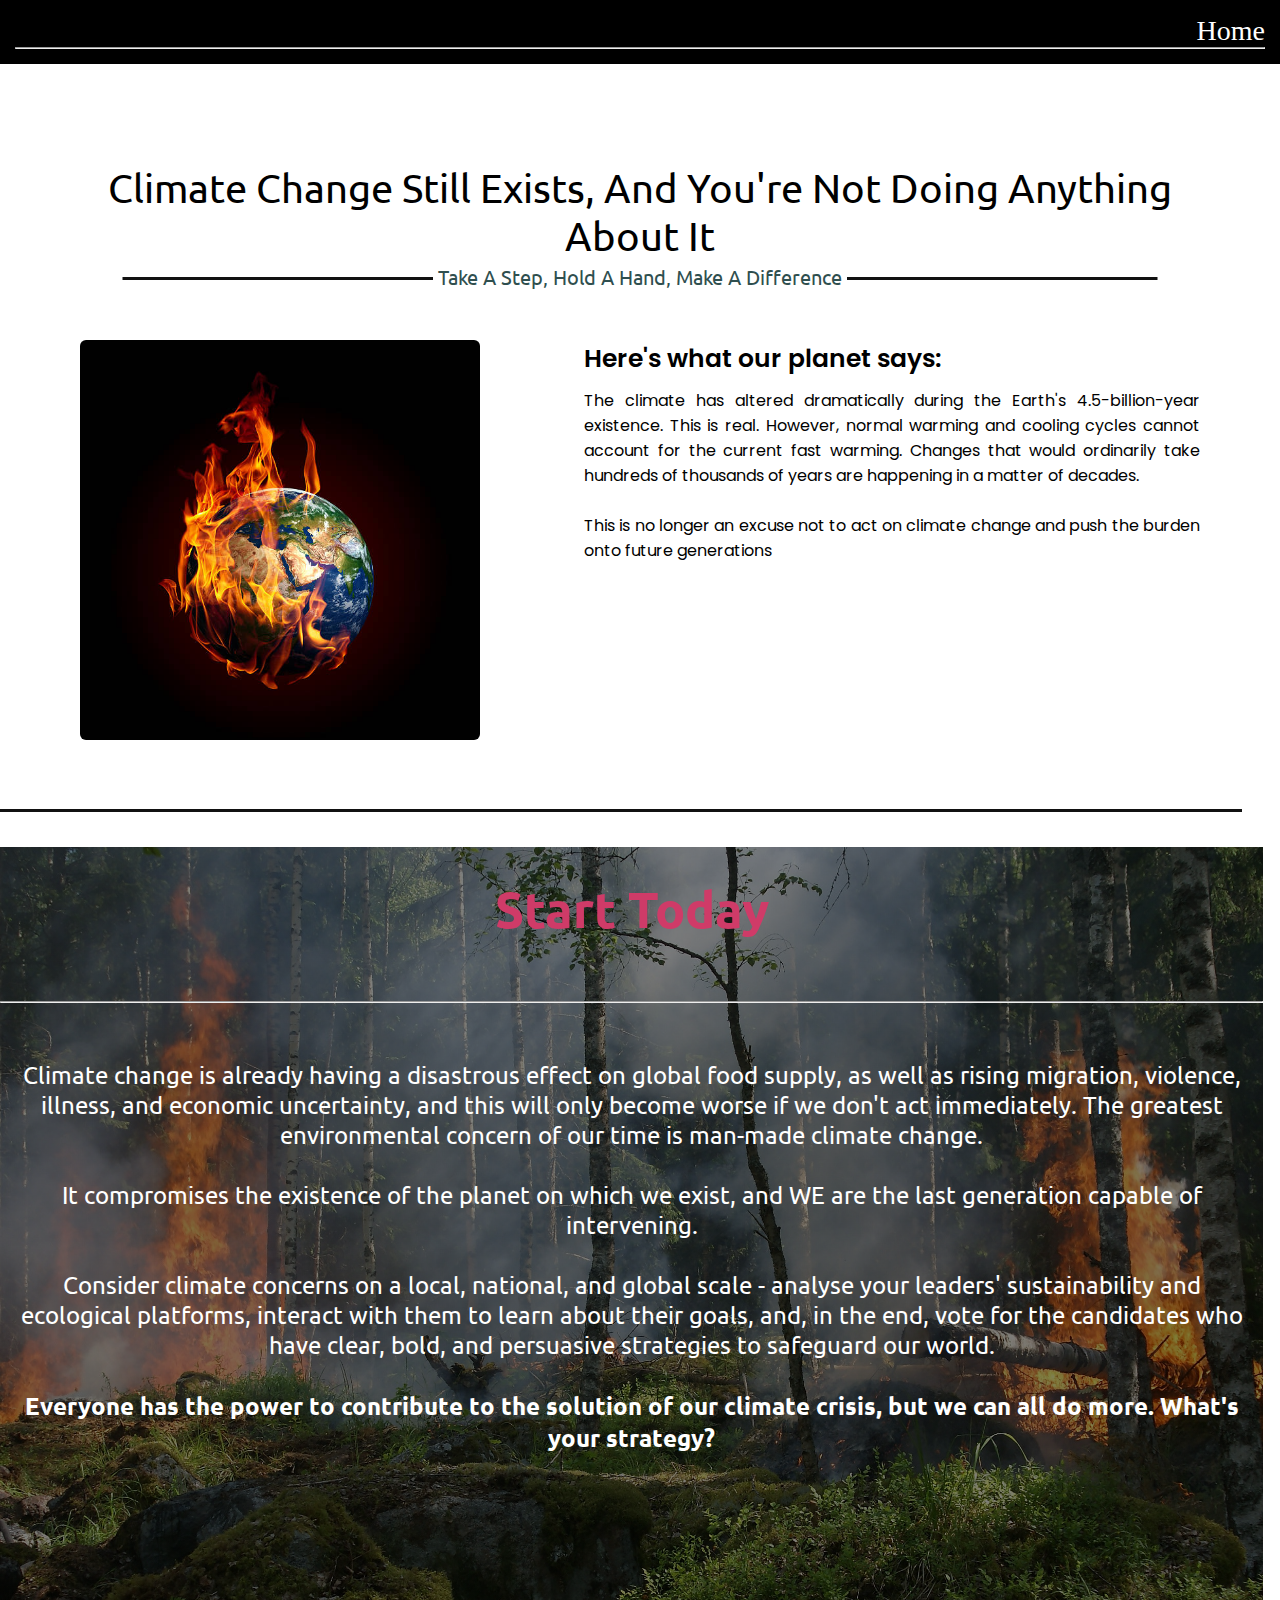
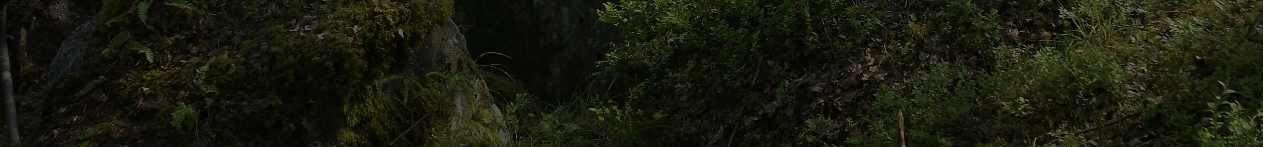
<file: climate.html>
<!DOCTYPE html>
<html lang="en">
<head>
    <meta charset="UTF-8">
    <meta http-equiv="X-UA-Compatible" content="IE=edge">
    <meta name="viewport" content="width=device-width, initial-scale=1.0">
    <title>Climate Change</title>
    <link rel="icon" type="image/gif" href="./icon.png" />
    <link rel="stylesheet" href="style2.css"
    type="text/css">
    <link rel="preconnect" href="https://fonts.googleapis.com">
    <link rel="preconnect" href="https://fonts.gstatic.com" crossorigin>
    <link
        href="https://fonts.googleapis.com/css2?family=Luxurious+Roman&family=Roboto+Serif:wght@100&family=Sail&family=Smooch+Sans:wght@100&family=Source+Serif+4:ital,wght@0,300;0,400;0,500;1,300;1,500;1,900&display=swap"
        rel="stylesheet">
</head>
<header >
    <div class="homebtn">
        <a class="navtext" href="index.html">Home</a>
        <hr>
    </div>
<style>
    .pic2 .text-crisis .h4 {
  display: flex;
  font-size: 4rem;
  text-align: center;
  font-weight: 1000;
  font-family: "Smooch Sans", sans-serif;
  margin: auto 100px auto 30px;
  letter-spacing: 0.9px;
}
</style></header>
<body>
    <!-- crisis sec -->
    <div>
        <section class="crisis" id="crisis">
            <div class="max-width">
                <h2 class="title">climate change still exists, and you're not doing anything about it</h2>
                <div class="crisis-content">
                    <div class=" left">
                        <img src="file11.jpg" alt="">
                    </div>
                    <div class="column right">
                        <div class="text">
                            Here's what our planet says:
                        </div>
                        <p>The climate has altered dramatically during the Earth's 4.5-billion-year existence. This is real. However, normal
                        warming and cooling cycles cannot account for the current fast warming. Changes that would ordinarily take hundreds of
                        thousands of years are happening in a matter of decades. <br><br> This is no longer an excuse not to act on climate
                        change and push the burden onto future generations</p>
                    </div>
                    
                    
               
            </div>
        </section>
    </div>
    </div>
    <div class="pic2">
        <div class="text-crisis">
        <h4 class="mainhead">Start Today</h4><br><br>
        <hr> <br><br>
        <p class="maintext">Climate change is already having a disastrous effect on global food supply, as well as rising migration, violence,
        illness, and economic uncertainty, and this will only become worse if we don't act immediately. The greatest
        environmental concern of our time is man-made climate change. <br> <br>  It compromises the existence of the planet on which we
        exist, and WE are the last generation capable of intervening. <br><br>Consider climate concerns on a local, national, and global scale - analyse your leaders' sustainability and ecological
        platforms, interact with them to learn about their goals, and, in the end, vote for the candidates who have clear, bold,
        and persuasive strategies to safeguard our world. <br><br> <span class="bold">Everyone has the power to contribute to the solution of our climate crisis, but we can all do more. What's your
        strategy?</span> </p>
        </div>
    
    </div>
    
</body>
</html>
</file>
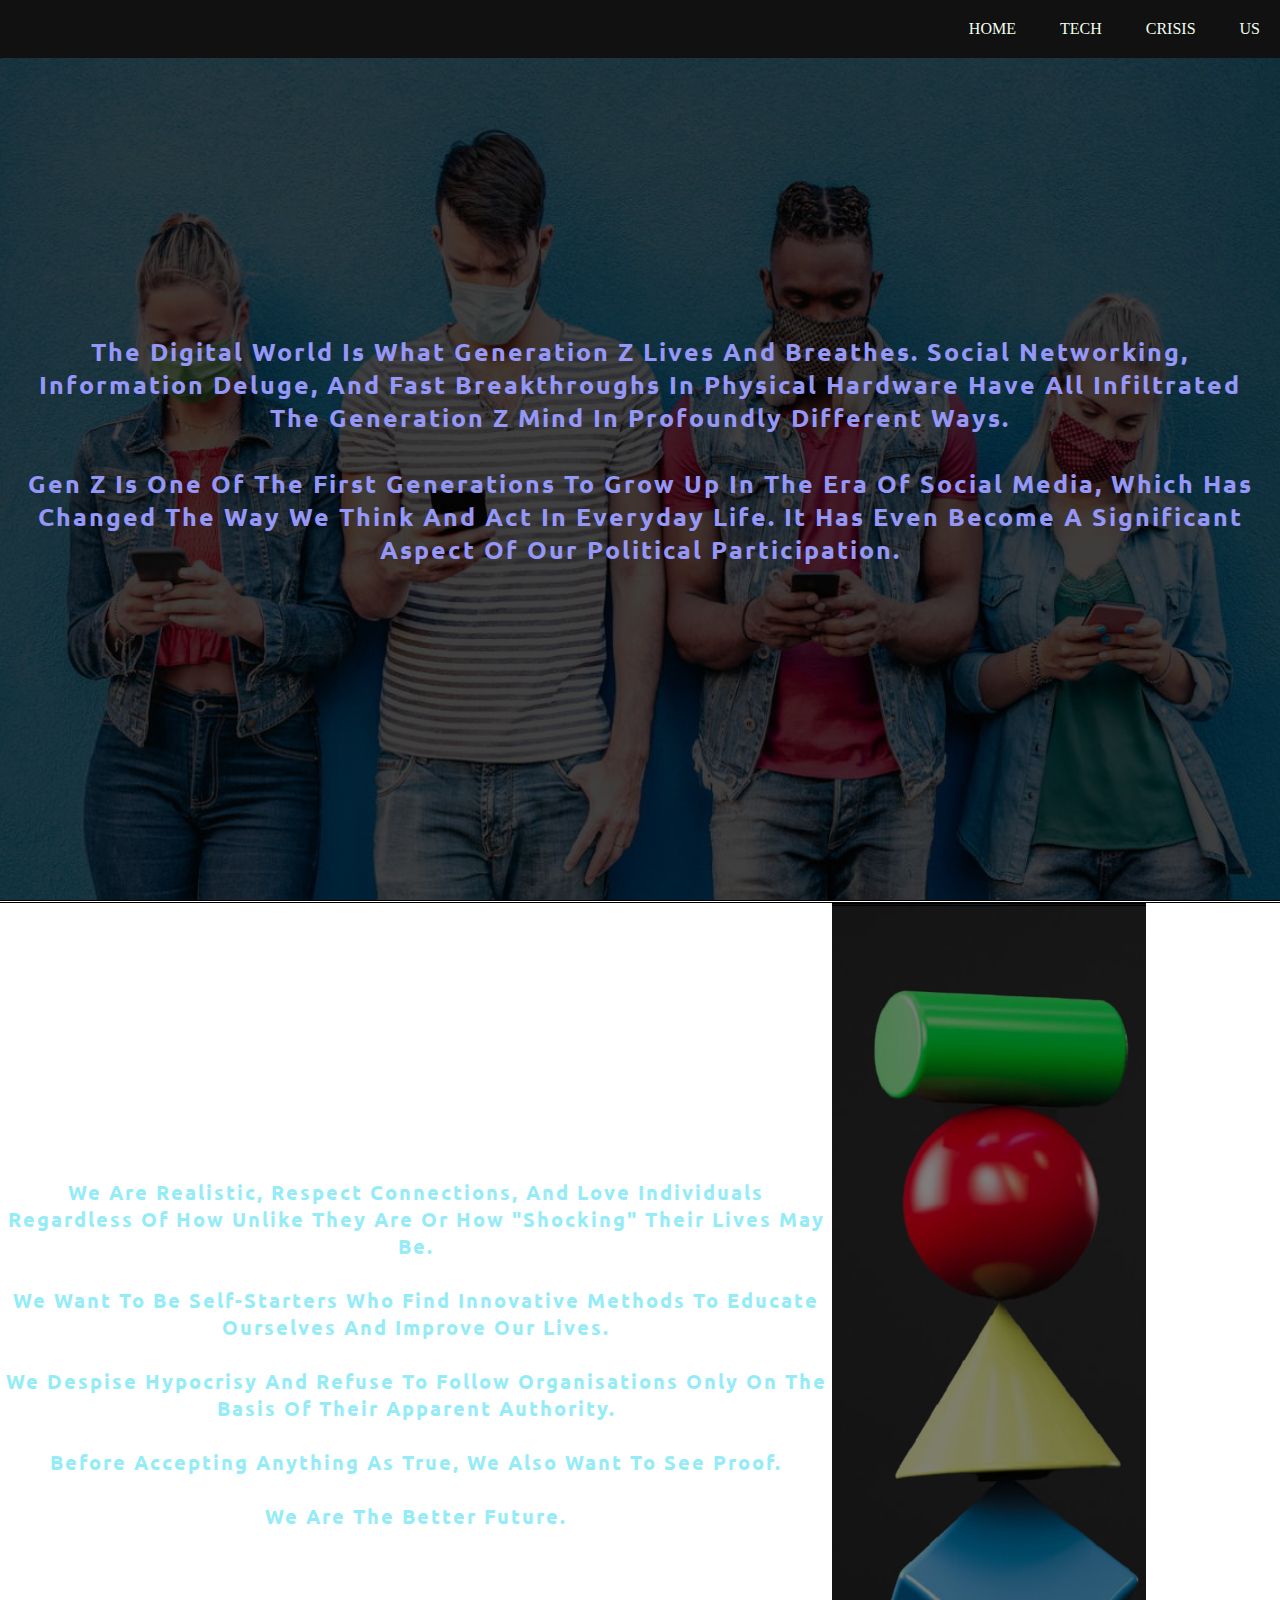
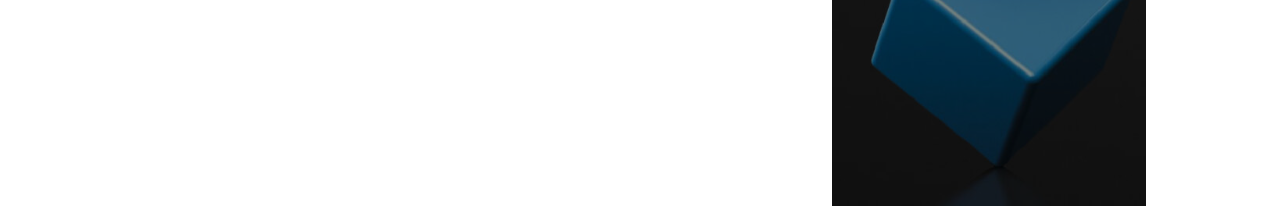
<file: genz.html>
<!DOCTYPE html>
<html lang="en">
<head>
    <meta charset="UTF-8">
    <meta http-equiv="X-UA-Compatible" content="IE=edge">
    <meta name="viewport" content="width=device-width, initial-scale=1.0">
    <title>gen-z</title>
    <link rel="icon" type="image/gif" href="./icon.png" />
    <link rel="stylesheet"   href="./style.css">
</head>
<body>
    <header>
        <div class="tab">
        
            <ul>
                <li><a class="link1" href="index.html">Home</a></li>
                <li><a class="link2" href="tech.html">Tech</a></li>                
                <li><a class="link3" href="climate.html">Crisis</a></li>                
                <li><a class="link4" href="students.html">Us</a></li>
            </ul>         
        
        </div>
    </header>
    
    <div class="box1">
     <p> The digital world is what Generation Z lives and breathes. Social networking, information deluge, and fast breakthroughs
        in physical hardware have all infiltrated the Generation Z mind in profoundly different ways. <br> <br> Gen Z is one of the first generations to grow up in the era of social media, which has changed the way we think and act
        in everyday life. It has even become a significant aspect of our political participation.</p>
    </div><hr>
    <div class="container">
        <div class="box2">
        <p>We are realistic, respect connections, and love individuals regardless of how unlike they are or how "shocking" their
        lives may be. <br> <br> We want to be self-starters who find innovative methods to educate ourselves and improve our lives. <br><br> We
        despise hypocrisy and refuse to follow organisations only on the basis of their apparent authority. <br><br> Before accepting
        anything as true, we also want to see proof. <br><br> We are the better future.</p>
        <div class="box3">
            <h3 class="red">.................</h3>
        </div>
        </div>
    </div>
    
    
<script> type="text/javascript" 
window.addEventListener("scroll", function(){var header = document.querySelector("header"); header.classList.toggle("sticky", window.scrollY > 0);
})
</script>
    

</body>
</html>
</file>
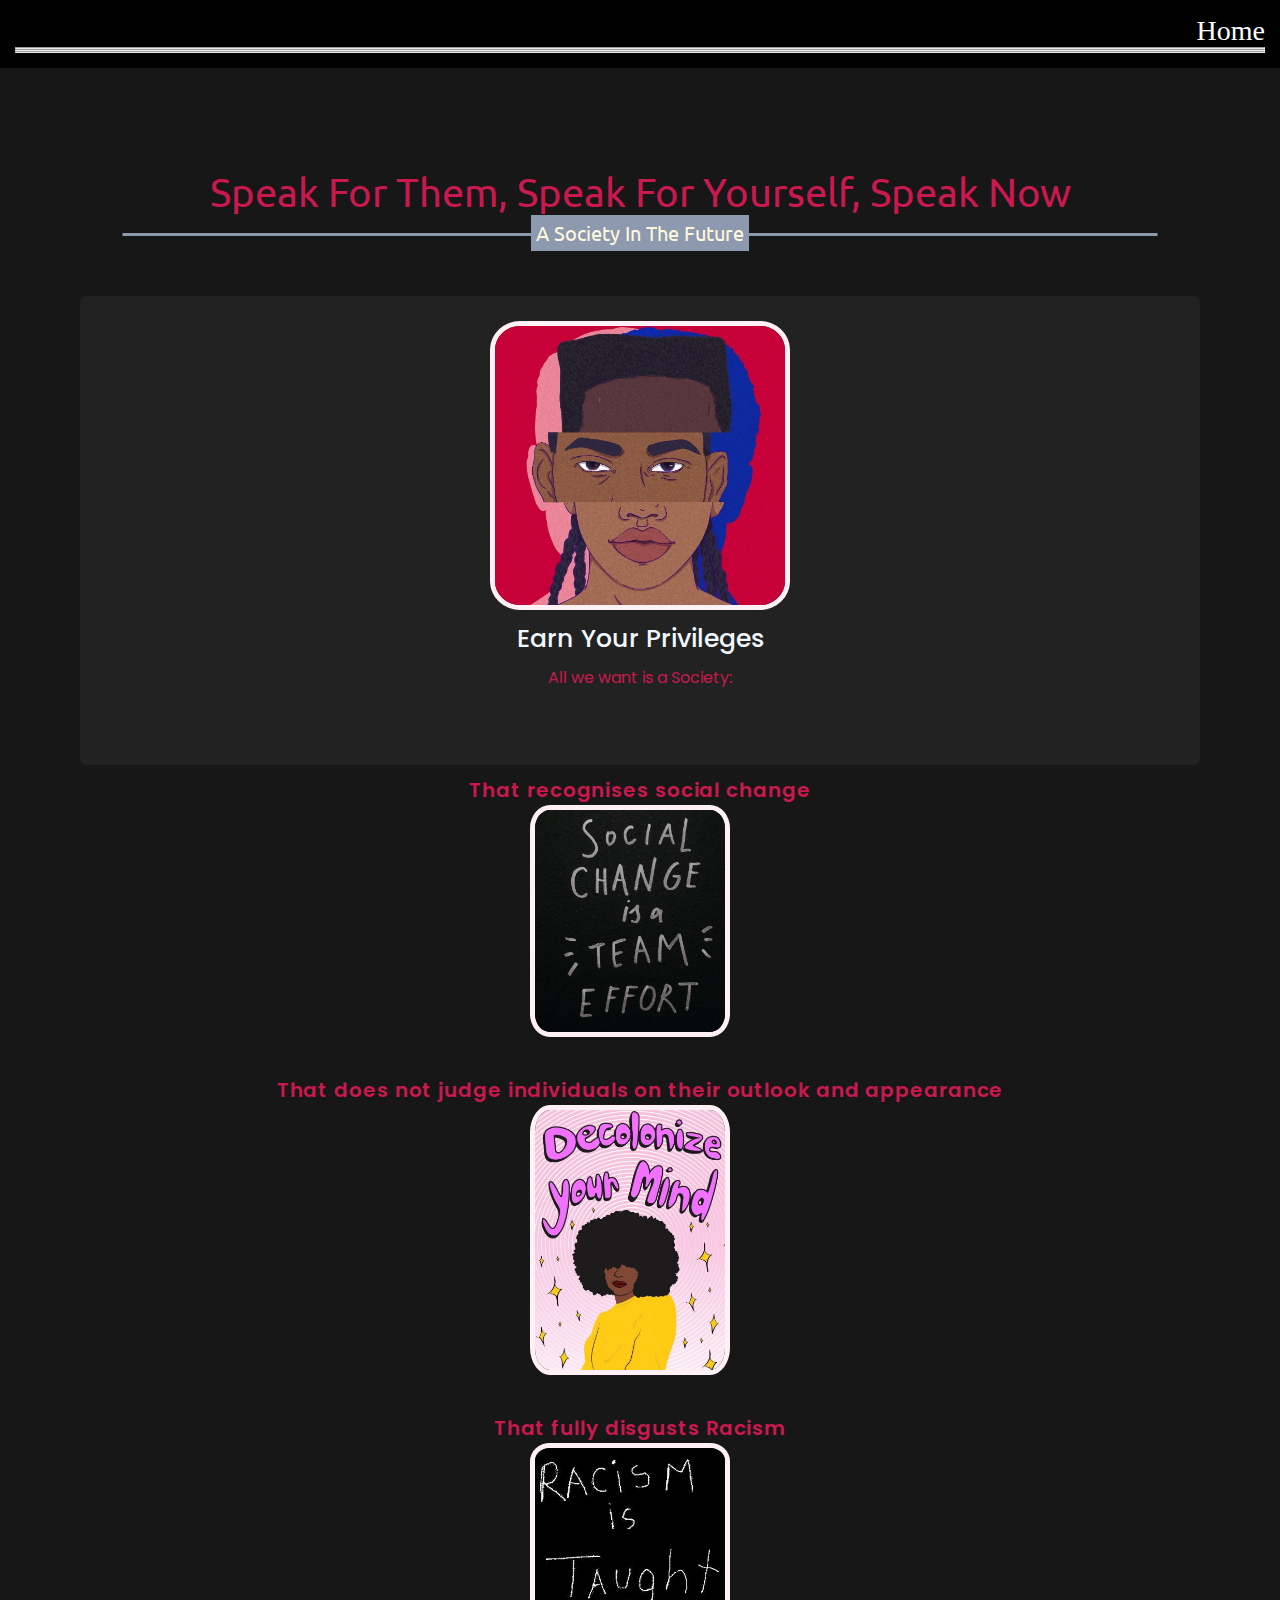
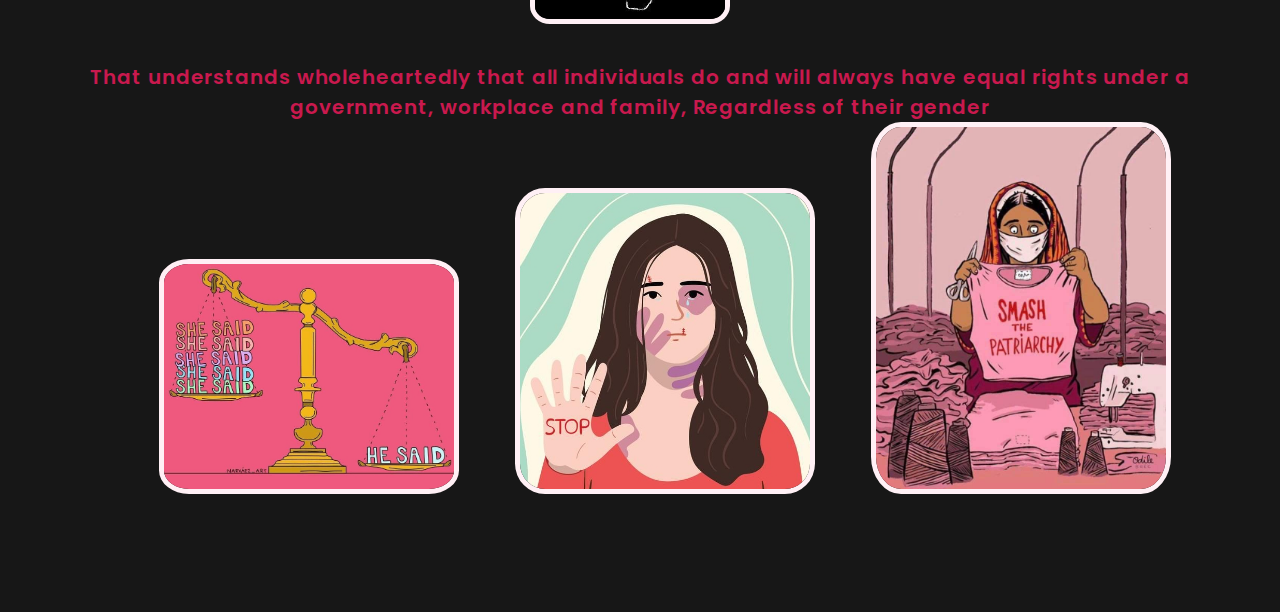
<file: society.html>
<!DOCTYPE html>
<html lang="en">
<head>
    <meta charset="UTF-8">
    <meta http-equiv="X-UA-Compatible" content="IE=edge">
    <meta name="viewport" content="width=device-width, initial-scale=1.0">
    <title>society</title>
    <link rel="icon" type="image/gif" href="./icon.png" />
    <link rel="stylesheet" href="style2.css">

</head>
<header>
    <div class="homebtn">
        <a class="navtext" href="index.html">Home</a> <br>
        <hr>
        <hr>
        <hr>
    </div>
<body>
    <!-- society sec -->
    
    <section class="society" id="society">
        <div class="max-width">
            <h2 class="title"> Speak for Them, Speak for Yourself, Speak Now</h2>
            <div class="carousel ">
                <div class="card ">
                    <div class="box">
                        <img src="./society4.jpg" alt="">
                        <div class="text">
                            Earn Your Privileges
                        </div>
                        <p>All we want is a Society:</p> <br> <br>
                    </div>
                </div>
                <div class="societymain">
                    <p>That recognises social change <br>
                        <img  class="hpics" src="society1.jpg" alt=""> <br> <br>
                        That does not judge individuals on their outlook and appearance <br>
                        <img  class="hpics" src="society3.jpg" alt=""> <br> <br>
                        That fully disgusts Racism <br>
                        <img  class="hpics"src="society5.jpg" alt=""> <br> <br>
                        That understands wholeheartedly that all individuals do and will always have equal rights under a government, workplace and family, Regardless of their gender <br>
                        
                        <img class="gpics" src="society6.jpg" alt="">
                        <img class="gpics"  src="society7.jpg" alt="">
                        <img class="gpics" src="society9.jpg" alt="">
                        </div>
                   

                </div>
            </div>
    
        </div>
    
    </section>
</body>
</html>
</file>
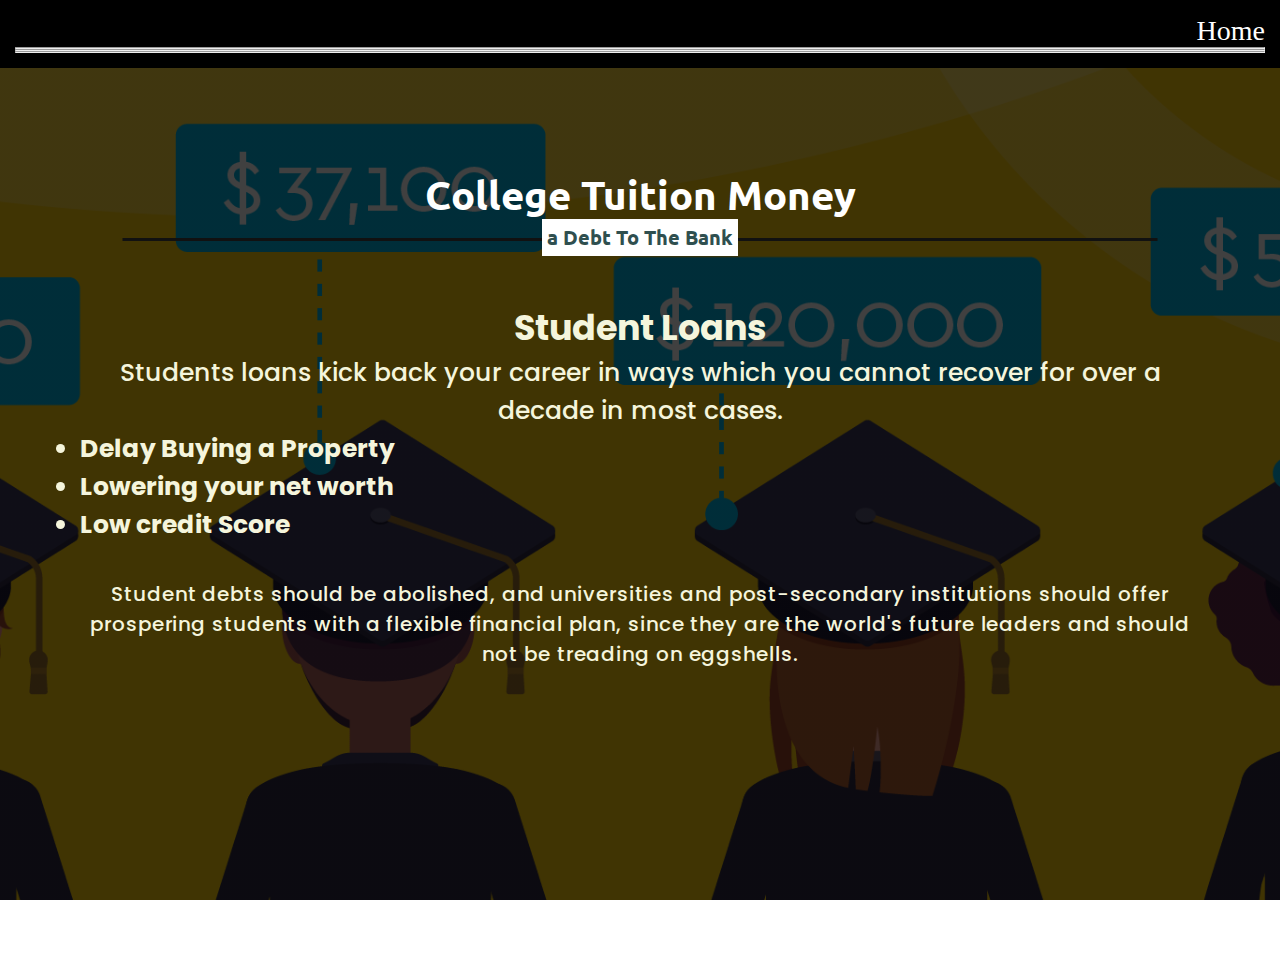
<file: students.html>
<!DOCTYPE html>
<html lang="en">
<head>
    <meta charset="UTF-8">
    <meta http-equiv="X-UA-Compatible" content="IE=edge">
    <meta name="viewport" content="width=device-width, initial-scale=1.0">
    <title>Students</title>
    <link rel="icon" type="image/gif" href="./icon.png" />
    <link rel="stylesheet" href="style2.css">
</head>
<header>
    <div class="homebtn">
        <a class="navtext" href="index.html">Home</a> <br>
        <hr>
        <hr>
        <hr>
    </div>
</header>
<body>
    <!-- students sec -->
<div class="studentsmain">
    <div class="pic4">
    <section class="students" id="students">
       
        <div class="max-width">
            
                <h2 class="title">College Tuition Money<h2>
                    <div class="studentscontent">
                        <div class="column left">
                            <div class="text">Student Loans</div>
                            <p class="hell">Students loans kick back your career in ways which you cannot recover for over a decade in most cases. <ul class="hella">
                                <li> Delay Buying a Property</li>
                                <li> Lowering your net worth </li>
                                <li> Low credit Score</li></ul> <br>
                                <p class="hello">
                                Student debts should be abolished, and universities and post-secondary institutions should offer prospering students
                                with a flexible financial plan, since they are the world's future leaders and should not be treading on eggshells.
                                </p>
                               
                           

                            </p>
                            </div> </div>
                    </div>
            </div>
       
    </section>
    </div>
</div>

</body>
</html>
</file>
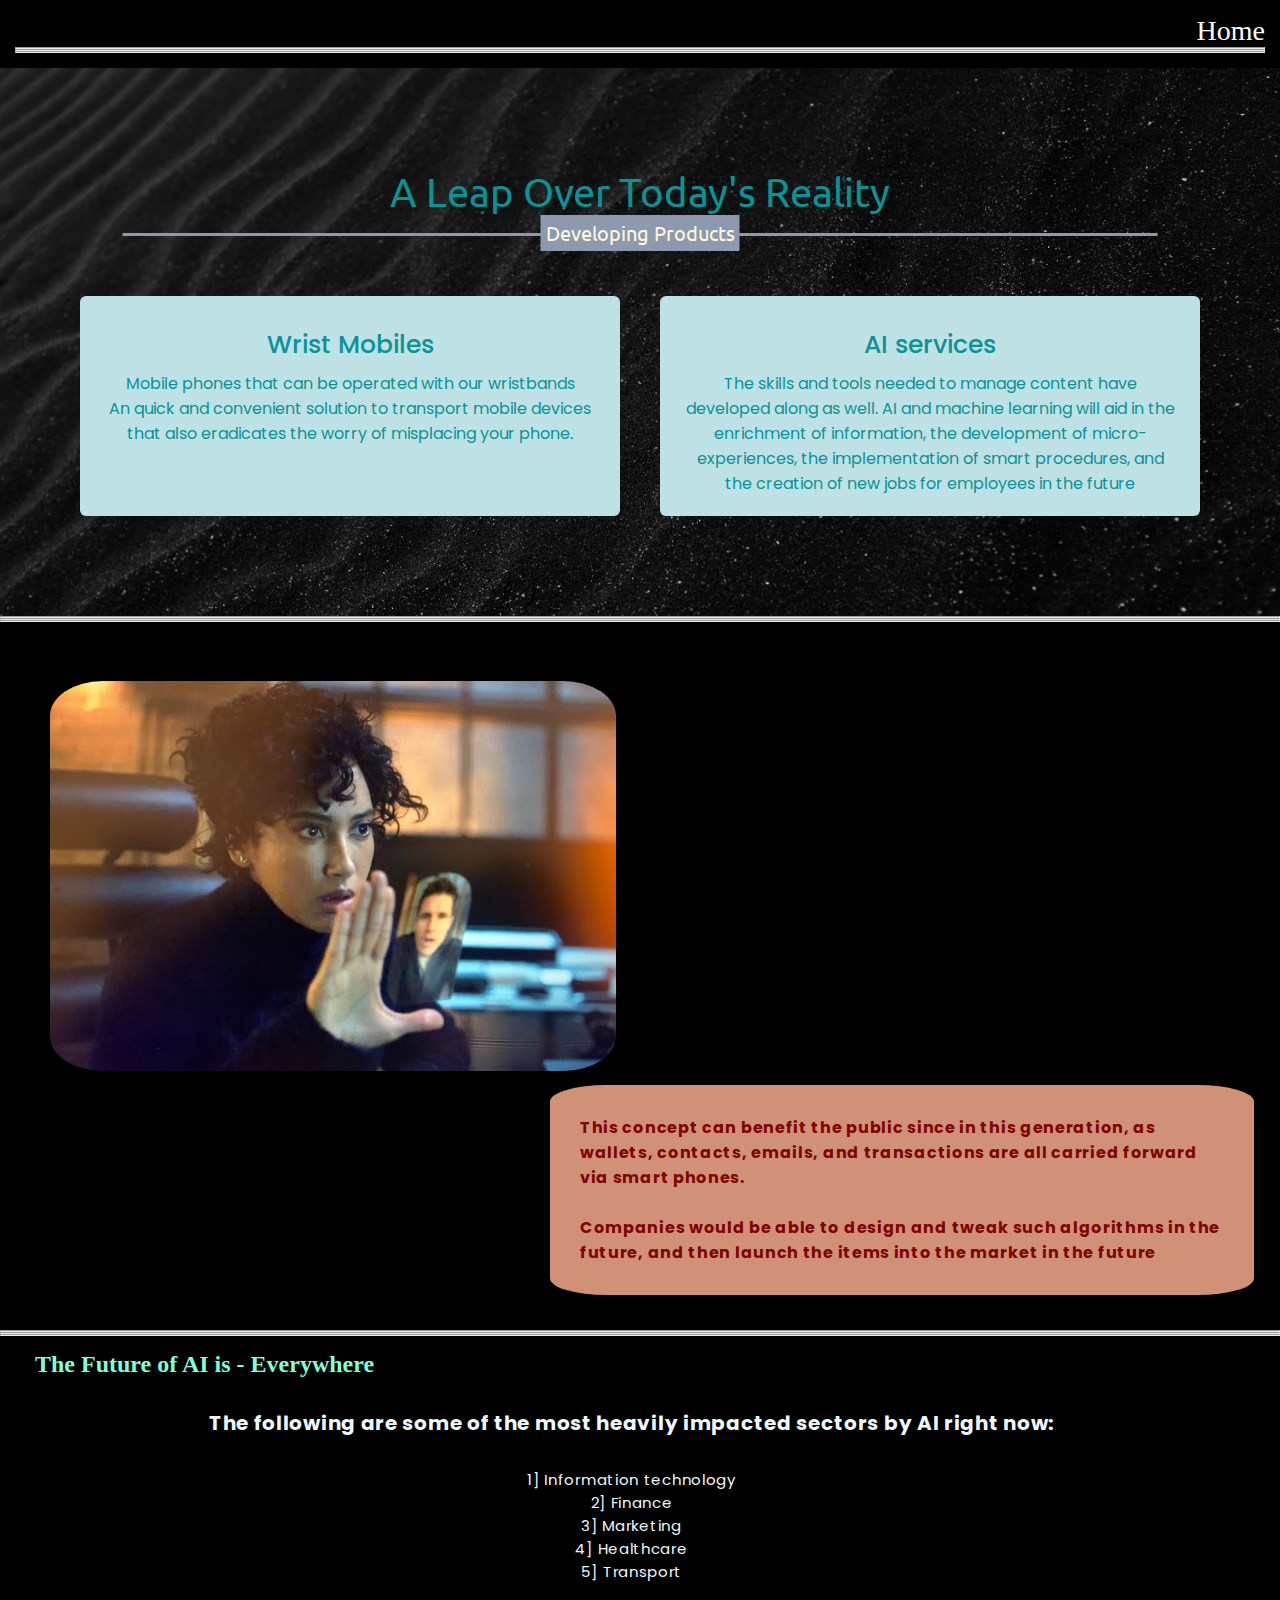
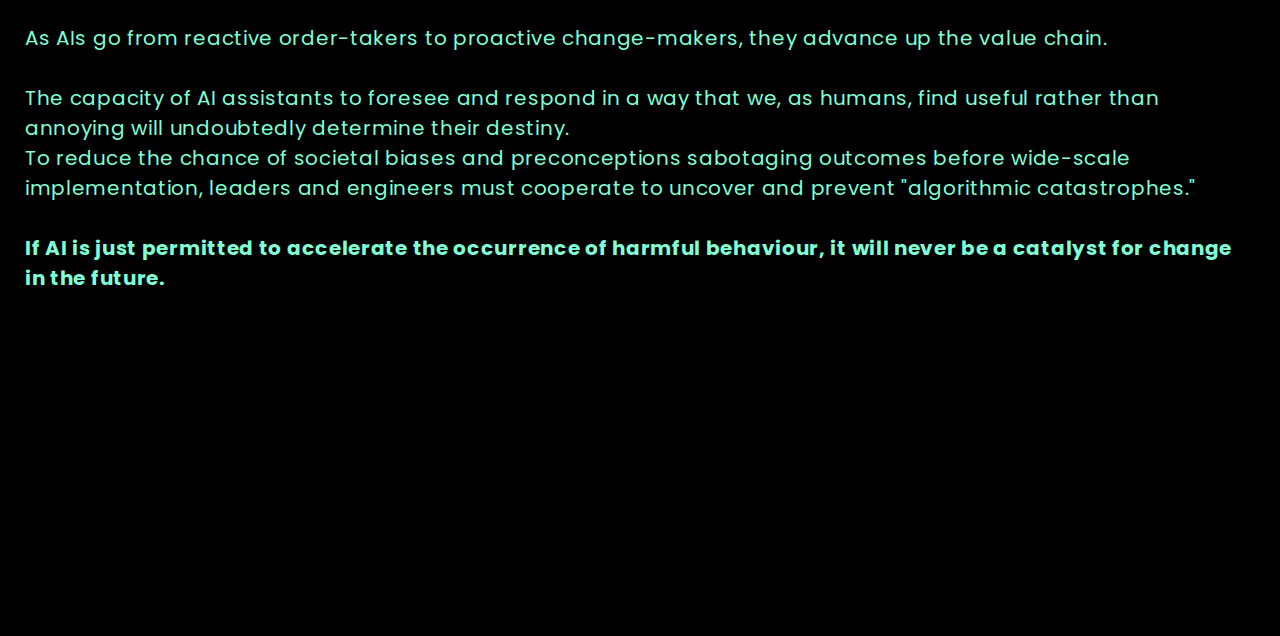
<file: tech.html>
<!DOCTYPE html>
<html lang="en">
<head>
    <meta charset="UTF-8">
    <meta http-equiv="X-UA-Compatible" content="IE=edge">
    <meta name="viewport" content="width=device-width, initial-scale=1.0">
    <title>tech</title>
    <link rel="stylesheet" href="style2.css">
</head>
<header>
    <div class="homebtn">
    <a class="navtext" href="index.html">Home</a> <br>
    <hr><hr><hr>
</div></header>
<body>
    <!-- tech sec -->
    
    <div>
        <section class="tech" id="tech">
            <div class="max-width">
                <h2 class="title">A leap over today's reality</h2>
                <div class="tech-content">
                    <div class="card">
                        <div class="box">
                            <div class="text">Wrist Mobiles</div>
                            <p>Mobile phones that can be operated with our wristbands<br>An quick and convenient solution to transport mobile devices that also eradicates the worry of misplacing your phone.</p>
    
                        </div>
                    </div>
                    <div class="card">
                        <div class="box">
                            <div class="text">AI services</div>
                            <p>The skills and tools needed to manage content have developed along as well. AI and machine learning will aid in the
                            enrichment of information, the development of micro-experiences, the implementation of smart procedures, and the
                            creation of new jobs for employees in the future</p>
                                
    
                        </div>

                        
                    </div>
                </div>
            </div>
        </section>
        <hr>
        <hr>
        <hr>
    </div>
    <div class="pic3">
        <div class="picleft"><br><br><br>
            <img src="./techim.jpg" alt="">
        </div>
        
        <div class="watchtext">
            <p class="contenttext">This concept can benefit the public since in this generation, as wallets, contacts, emails, and transactions are all
            carried forward via smart phones. <br> <br>
            Companies would be able to design and tweak such algorithms in the future, and then launch the items into the market in
            the future
            </p>
            <hr><hr><hr>
        </div>
        <div class="aiback">
            <h2>The Future of AI is - Everywhere</h2>
            <h4 class="bold">The following are some of the most heavily impacted sectors by AI right now:</h4>
            <p>1] Information technology <br>2] Finance <br>3] Marketing <br>4] Healthcare <br>5] Transport</p>
            <p class="aimain">
                As AIs go from reactive order-takers to proactive change-makers, they advance up the value chain. <br> <br> The capacity of AI
                assistants to foresee and respond in a way that we, as humans, find useful rather than annoying will undoubtedly
                determine their destiny. <br>To reduce the chance of societal biases and preconceptions sabotaging outcomes before wide-scale implementation, leaders
                and engineers must cooperate to uncover and prevent "algorithmic catastrophes."  <br><br><b class="boldy">If AI is just permitted to accelerate the occurrence of harmful behaviour, it will never be a catalyst for change in the
                future.</b>
            </p>
        </div>
    </div>
</body>
</html>
</file>
<file: style2.css>
@import url("https://fonts.googleapis.com/css2?family=Luxurious+Roman&family=Poppins:ital,wght@0,300;0,400;0,500;0,700;1,700&family=Roboto+Serif:wght@100&family=Sail&family=Smooch+Sans:wght@100&family=Source+Serif+4:ital,wght@0,300;0,400;0,500;1,300;1,500;1,900&family=Ubuntu:ital,wght@0,300;0,400;0,700;1,300;1,400;1,700&display=swap");
* {
  margin: 0;
  padding: 0;
  box-sizing: border-box;
  text-decoration: none;
}
.max-width {
  max-width: 13000px;
  padding: 0 80px;
  margin: auto;
}
/* navbar styling */
.navbar {
  text-align: right;
  position: fixed;
  width: 100%;
  z-index: 999;
  padding: 14px 0;
  background-color: rgb(5, 5, 10);
  font-family: "ubuntu", sans-serif;
  text-transform: capitalize;
  transition: all 0.5s ease;
}
.navbar .sticky {
  padding: 20px 0;
  background: #473f1a;
}
.navbar .max-width {
  text-align: right;

  align-items: right;
  justify-content: space-between;
}
.navbar .menu li {
  list-style: none;
  display: inline-block;
  position: relative;
}
.navbar .menu li a {
  color: lightgray;
  font-size: 25px;
  font-weight: 550;
  margin-left: 25px;
  transition: color 0.3s ease;
}
.navbar .menu li a:hover {
  color: #6fc0c0;
}
.navbar ul li::after {
  content: "";
  width: 0;
  height: 3px;
  background: lavenderblush;
  position: absolute;
  left: 0;
  bottom: -8px;
  display: block;
  margin: auto;
  transition: 0.5s;
}
.navbar ul li:hover::after {
  width: 100%;
}

/* home styling */
.home {
  display: flex;
  background-image: linear-gradient(rgba(0, 0, 0, 0.5), rgba(0, 0, 0, 0.5)),
    url(file15.jpg);
  background-size: cover;
  background-attachment: fixed;
  color: #fff;
  height: 100vh;
  width: 1263px;
  min-height: 100vh;

  font-family: "Luxurious Roman", cursive;
}
.home .max-width {
  margin: auto 100px auto 30px;
  letter-spacing: 0.9px;
}
.home .home-content .text-1 {
  font-size: 4rem;
  text-align: center;
  font-weight: 1000;
}
@media (max-width: 991px) {
  .max-width {
    padding: 0 50px;
  }
  .navbar .menu {
    position: fixed;
    background: #111;
  }
}
.scroll-up-btn img {
  height: 10px;
  width: 10px;
}
/* crisis sec */
section {
  padding: 100px 0;
}
.crisis,
.tech,
.students,
.society {
  font-family: "poppins", sans-serif;
}
.crisis .crisis-content,
.tech .tech-content,
.students .students-content {
  display: flex;
  flex-wrap: wrap;
  align-content: center;
  justify-content: space-between;
}
section .title {
  text-transform: capitalize;
  position: relative;
  text-align: center;
  font-size: 40px;
  font-weight: 400;
  margin-bottom: 60px;
  padding-bottom: 20px;
  font-family: "ubuntu", sans-serif;
}
section .title::before {
  content: "";
  position: absolute;
  bottom: 0px;
  left: 50%;
  width: 1035px;
  height: 3px;
  background: #111;
  transform: translateX(-50%);
}
section .title::after {
  position: absolute;
  bottom: -15px;
  left: 50%;
  font-size: 20px;
  color: darkslategrey;
  padding: 5px;
  background: #fff;
  transform: translateX(-50%);
}

.crisis .title::after {
  content: "Take a step, Hold a hand, make a difference";
}

.crisis .crisis-content .left {
  width: 45%;
  top: 60px;
}
.crisis .crisis-content .left img,
.pic3 .picleft img {
  height: 400px;
  width: 400px;
  object-fit: cover;
  border-radius: 6px;
}
.crisis .crisis-content .right {
  width: 55%;
}
.crisis .crisis-content .right .text {
  font-size: 25px;
  font-weight: 600;
  margin-bottom: 10px;
}
.crisis .crisis-content .right p {
  text-align: justify;
}

.container {
  display: inline;
  margin-left: 200px;

  justify-content: center;
  align-items: center;
  background: rgb(19, 18, 18);
  font-size: larger;
  font-style: "ubuntu", sans-serif;
  font-weight: 500;
  flex-wrap: wrap;
}
.container a {
  position: relative;
  margin-top: 15%;
  display: inline-block;
  padding: 15px 30px;
  border: 3px solid rgb(235, 12, 105);
  background: #111;
  text-transform: capitalize;
  letter-spacing: 1.5px;
  -webkit-box-reflect: below 0px linear-gradient(transparent, #0002);
  transition: 0.5s;
  color: white;
}

.container a:nth-child(2) {
  filter: hue-rotate(80deg);
}
.container a::before {
  content: "";
  position: absolute;
  left: -20px;
  top: 80%;
  transform: translateY(-50%);
  width: 20px;
  height: 2px;
  background: rgb(231, 89, 148);
  box-shadow: 5px 8px 0 rgb(219, 124, 164) 5px 8px 0 rgb(240, 118, 169);
  transition: width 0.5s, left 0.5s, height 0.5s, box-shadow 0.5s;
  transition-delay: 1s, 0.5s, 0s, 0s;
}
.container a:hover::before {
  width: 90%;
  left: 3px;
  box-shadow: 5px 0 0 rgb(233, 112, 162) 5px 0 0 rgb(235, 135, 176);
  transition-delay: 0s, 0.5s, 0.5s, 1s;
}
.container a:hover {
  color: lavenderblush;
  font-size: 25px;
}

/* individual page - crisis*/
.pic2 {
  margin: 0;
  padding: 0;
  box-sizing: border-box;
  height: 100vh;
  width: 1263px;
  background-image: linear-gradient(rgba(0, 0, 0, 0.5), rgba(0, 0, 0, 0.5)),
    url(file13.jpg);
  background-position: center;
  background-size: cover;
}
.pic2::before {
  content: "";
  position: absolute;
  width: 100vw;
  height: 3px;
  margin: -38px;
  background: #111;
}
.pic2 .text-crisis {
  font-family: "ubuntu", sans-serif;
  font-size: 24px;
  font-weight: 400;
  text-align: center;
  color: white;
}
.pic2 .text-crisis .mainhead {
  padding-top: 30px;
  font-size: 50px;
  color: #cf3b68;
}
.pic2 .text-crisis .mainhead:hover {
  color: red;
}
.pic2 .text-crisis .maintext {
  margin: 10px;
  padding-top: 2px;
  margin-top: -5px;
}
.pic2 .text-crisis .maintext .bold {
  font-weight: 600;
}
header .homebtn {
  text-decoration: none;
  background-color: black;
  text-align: right;
  padding: 15px;
  font-size: 28px;
  text-decoration: none;
}
header .homebtn .navtext {
  color: white;
}

/* tech sec */

.tech {
  color: #0a9396;
  background-image: url(bg.jpg);
  background-position: center;
  background-size: cover;
  background-attachment: fixed;
}
.tech .title::before,
.society .title::before {
  background: #8d99ae;
}
.tech .title::after,
.society .title::after {
  background: #8d99ae;
  content: " developing products";
  color: cornsilk;
}
.tech .tech-content .card {
  width: calc(50% - 20px);
  background: #bee1e6;
  text-align: center;
  border-radius: 6px;
  padding: 20px 25px;
  cursor: pointer;
  transition: all 0.3s ease;
}
.tech .tech-content .card:hover {
  background: #eef4ed;
}
.tech .tech-content .card .box {
  transition: all 0.3s ease;
}
.tech .tech-content .card:hover .box {
  transform: scale(1.07);
}
.tech .tech-content .card .text {
  font-size: 25px;
  font-weight: 500;
  margin: 10px 0 7px 0;
}
/* tech individual */
.pic3 {
  background-color: black;
}
.pic3 .picleft img {
  margin-left: 45px;
  padding: 5px;
  border-radius: 10%;
  width: 45%;
  transition: 0.3s ease;
}
.pic3 .picleft img:hover {
  border: 2px solid white;
  transform: scale(1.05);
}
.pic3 .watchtext .contenttext {
  width: 55%;
  color: rgb(128, 3, 3);
  margin: 5px 0 35px 550px;
  font-family: "poppins", sans-serif;
  font-weight: 700;
  letter-spacing: 0.7px;
  padding: 30px;
  border-radius: 8%;
  background-color: rgba(250, 173, 142, 0.836);
  transition: 0.3s ease;
}
.pic3 .watchtext .contenttext:hover {
  transform: scale(1.05);
  background-color: darkgrey;
}
.aiback {
  background-image: linear-gradient(rgba(0, 0, 0, 0.5), rgba(0, 0, 0, 0.5)),
    url(tech2.jpg);
  background-attachment: fixed;
  width: 1263px;
  height: 100vh;
  background-position: center;
  background-size: cover;
  box-sizing: border-box;
}
.aiback .bold {
  padding: 15px;
  font-family: "poppins", sans-serif;
  font-size: 20px;
  color: aliceblue;
  letter-spacing: 0.7px;
  text-align: center;
}
.aiback h2 {
  padding: 15px;
  margin-left: 20px;
  font-size: 24px;
  color: aquamarine;
}
.aiback p {
  padding: 15px;
  font-family: "poppins", sans-serif;
  font-size: 15px;
  color: aliceblue;
  letter-spacing: 0.7px;
  text-align: center;
}
.aiback .aimain {
  padding: 25px;
  font-family: "poppins", sans-serif;
  color: aquamarine;
  font-size: 20px;
  text-align: left;
}
.aiback .aimain .boldy {
  text-align: center;
}
/* student sec */
.students .hell {
  font-size: medium;
  font-weight: 400;
}
.students .title::after {
  content: "a debt to the bank";
}
.students .students-content .column {
  width: calc(50% - 30px);
}
/* students individual page */
.studentsmain .pic4 {
  background-image: linear-gradient(rgba(0, 0, 0, 0.75), rgba(0, 0, 0, 0.75)),
    url(students1.png);
  height: 100vh;
  background-attachment: fixed;
  background-position: center;
  background-size: cover;
  box-sizing: border-box;
}
.studentsmain .students .title {
  color: white;
  font-weight: 700;
}
.studentsmain .students .text {
  color: beige;
  font-size: 35px;
  text-align: center;
  font-weight: 700;
}
.studentsmain .students .hell {
  color: beige;
  font-size: 25px;
  text-align: center;
  font-weight: 500;
}
.studentsmain .students .hella {
  color: beige;
  font-size: 25px;
  text-align: left;
  font-weight: 700;
}
.studentsmain .students .hello {
  color: beige;
  font-size: 20px;
  text-align: center;
  font-weight: 500;
  letter-spacing: 0.9px;
  line-height: -5px;
}
/* society sec */

.society .title::after {
  content: " A society in the Future";
}
.society {
  color: #c9194e;
  background: #000000e8;
}
.society .carousel .card {
  background: #222;
  border-radius: 6px;
  padding: 25px 35px;
  text-align: center;
  transition: all 0.3s ease;
}
.society .carousel .card:hover {
  background: #555;
}
.society .carousel .card .box {
  display: flex;
  flex-direction: column;
  align-items: center;
  justify-content: center;
  transition: all 0.3s ease;
}
.society .carousel .card:hover .box {
  transform: scale(1.05);
}
.society .carousel .card .text {
  font-size: 25px;
  font-weight: 500;
  margin: 10px 0 7px 0;
  color: aliceblue;
}

.society .carousel .card img {
  height: 20%;
  width: 300px;
  object-fit: cover;
  border-radius: 10%;
  border: 5px solid lavenderblush;
  transition: all 0.3s ease;
}
.society .carousel .card:hover img {
  border-color: black;
}
/* society individual  */
.societymain p {
  font-size: 20px;
  text-align: center;
  padding: 10px;
  font-weight: 600;
  letter-spacing: 0.9px;
}
.societymain .hpics {
  margin-left: -20px;
  height: 20%;
  width: 200px;
  object-fit: cover;
  border-radius: 10%;
  border: 5px solid lavenderblush;
}
.societymain .gpics {
  margin-left: 50px;
  height: 20%;
  width: 300px;
  object-fit: cover;
  border-radius: 10%;
  border: 5px solid lavenderblush;
}
/* gen sec */
.gen-z {
  background-image: linear-gradient(rgba(0, 0, 0, 0.5), rgba(0, 0, 0, 0.5)),
    url(genz1.jpg);
  background-size: cover;
  background-attachment: fixed;
  color: #fff;
  height: 100vh;
  min-height: 500px;
  font-family: "Luxurious Roman", cursive;
}
.gen-z .top {
  margin-left: 1180px;
  background-color: rgba(0, 0, 0, 0.719);
}
.gen-z .gen-text {
  margin: 40px;
  text-align: center;
  font-size: 30px;
  font-weight: 800;
}
.gen-z .title {
  color: rgb(109, 175, 201);
}
.genexp {
  display: inline-block;
  font-family: Verdana, Geneva, Tahoma, sans-serif;
  padding: 15px;
  margin-left: 600px;
  border: -5px black;
  font-size: 20px;
  font-weight: 100;
  text-align: center;
  color: white;
  background-color: #c9194e;
  border-radius: 10%;
  transition: 0.5s ease;
}
.genexp:hover {
  color: black;
  background: white;
}
</file>
<file: style.css>
@import url("https://fonts.googleapis.com/css2?family=Luxurious+Roman&family=Poppins:ital,wght@0,300;0,400;0,500;0,700;1,700&family=Roboto+Serif:wght@100&family=Sail&family=Smooch+Sans:wght@100&family=Source+Serif+4:ital,wght@0,300;0,400;0,500;1,300;1,500;1,900&family=Ubuntu:ital,wght@0,300;0,400;0,700;1,300;1,400;1,700&display=swap");
* {
  margin: 0;
  padding: 0;
  border: 0;
}

header {
  background: #111;
  position: fixed;
  top: 0;
  left: 0;
  width: 100%;
  display: flex;
  justify-content: space-between;
  align-items: center;
  transition: 0.6s;
}
header.sticky {
  padding-bottom: 5px;
  background: white;
}
.tab {
  text-align: right;
  width: 85%;
  margin: auto;
  padding: 20px 0;
  justify-content: space-between;
  background-color: #111;
  width: 100%;
  position: relative;
}
header.sticky .tab ul li a {
  color: #999;
}
.tab ul li {
  list-style: none;
  display: inline-block;
  margin: 0 20px;
  position: relative;
}
.tab ul li a {
  text-decoration: none;
  color: honeydew;
  text-transform: uppercase;
}
.tab ul li::after {
  content: "";
  width: 0;
  height: 3px;
  background: lavenderblush;
  position: absolute;
  left: 0;
  bottom: -10px;
  display: block;
  margin: auto;
  transition: 0.5s;
}
.tab ul li:hover::after {
  width: 100%;
}
.box1 {
  height: 100vh;
  width: 100%;
  background-image: linear-gradient(rgba(0, 0, 0, 0.75), rgba(0, 0, 0, 0.75)),
    url(./tech1.jpg);
  background-size: cover;
  background-position: center;
  padding: 0;
  padding-top: 0;
  display: table;
  background-attachment: fixed;
}
.box1 p {
  padding: 20px;
  font-family: "ubuntu", sans-serif;
  font-size: 25px;
  letter-spacing: 2px;
  color: rgb(149, 151, 247);
  text-transform: capitalize;
  text-align: center;
  display: table-cell;
  vertical-align: middle;
  font-weight: 600;
}
.box3 {
  border-top: double;
}
.box5,
.box4 {
  border-top: double;
}
.box2 {
  height: 100vh;
  width: 100%;
  background-image: linear-gradient(rgba(0, 0, 0, 0.75), rgba(0, 0, 0, 0.75)),
    url(tech1.jpg);
  background-position: center;
  background-size: cover;
  display: table;
  background-attachment: fixed;
  border-top: double;
}
.box2 p {
  width: 65%;
  padding: 5px;
  font-family: "ubuntu", sans-serif;
  font-size: 20px;
  letter-spacing: 2px;
  color: rgb(149, 236, 247);
  text-transform: capitalize;
  text-align: center;
  display: table-cell;
  vertical-align: middle;
  font-weight: 600;
}
.box3 {
  height: 100vh;
  width: 70%;
  background-image: linear-gradient(rgba(0, 0, 0, 0.5), rgba(0, 0, 0, 0.5)),
    url(bg3.jpg);
  background-position: center;
  background-size: cover;
  display: table;
  flex: 1;
}

.box3 h3 {
  color: rgba(153, 153, 153, 0);
}

/* h3 {
  font-family: "ubuntu", sans-serif;
  font-size: 70px;
  letter-spacing: 2px;
  color: #999;
  text-transform: capitalize;
  text-align: center;
  display: table-cell;
  vertical-align: middle;
} */
</file>
